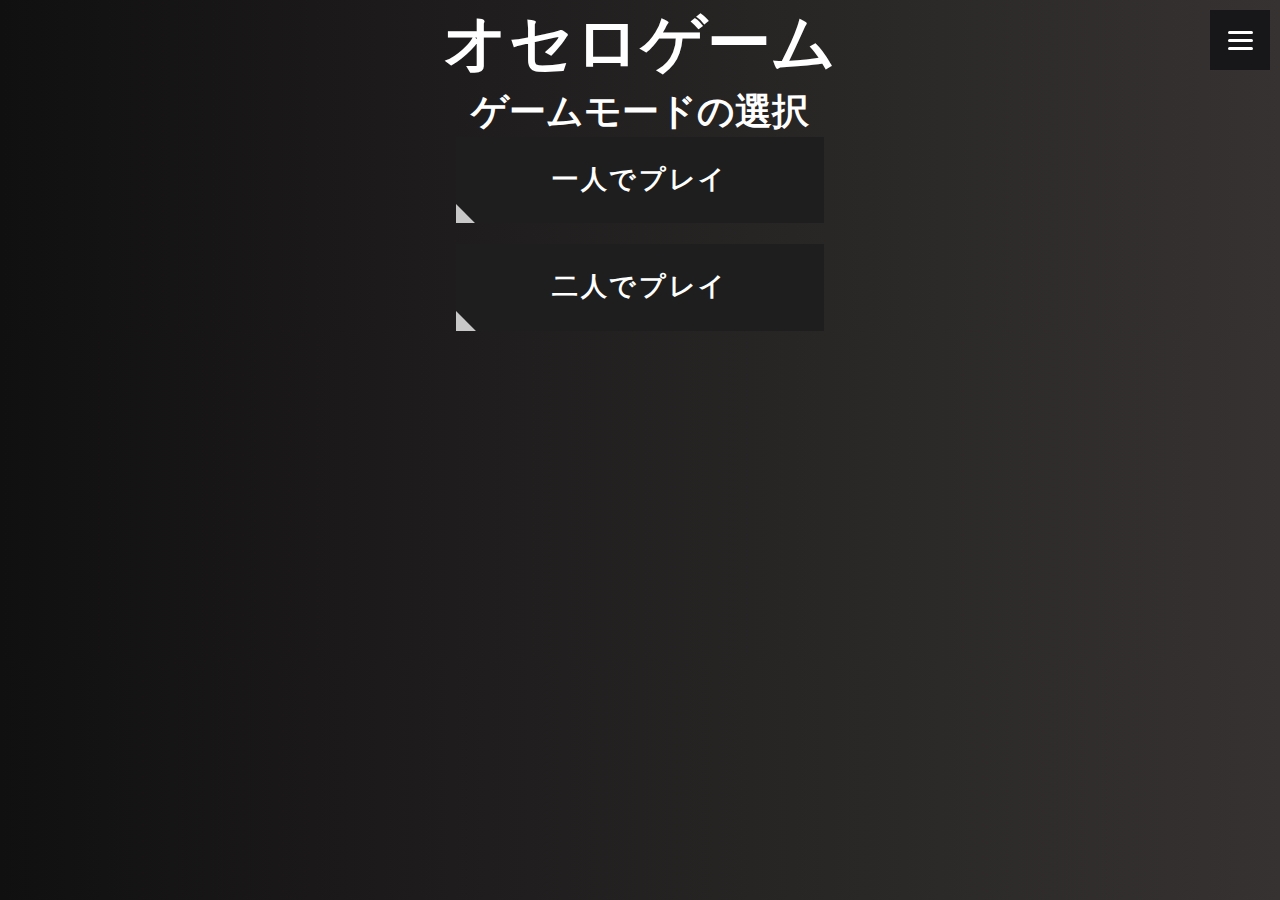
<file: othello/othello/pages/index.html>
<!DOCTYPE html>
<html lang="ja">
<head>
    <meta charset="UTF-8">
    <meta http-equiv="X-UA-Compatible" content="IE=edge">
    <meta name="viewport" content="width=device-width, initial-scale=1.0">
    <title>オセロゲーム</title>
    <link rel="stylesheet" href="../css/style.css">
    <link rel="stylesheet" href="../css/menu.css">
    <link rel="stylesheet" href="../css/modal_window.css">

    <script
		src="https://code.jquery.com/jquery-3.6.0.min.js"
		integrity="sha256-/xUj+3OJU5yExlq6GSYGSHk7tPXikynS7ogEvDej/m4="
		crossorigin="anonymous">
    </script>
</head>

<body id="outer">

    <div id="outer" class="screen">
        <h1>オセロゲーム</h1>
        <h3>ゲームモードの選択</h3>
    
        <div class="Button"> 
            <a 
                href="./othello_onePlayer.html"
                class="btn btn-flat">
                <span>一人でプレイ</span>
            </a>
            <br>
            <br>
            <a
                href="./othello_twoPlayers.html" 
                class="btn btn-flat">
                <span>二人でプレイ</span>
            </a>
        
        </div>

        <script type="text/JavaScript" src="../src/modal_window.js"></script>

        <div id="modal_color" class="modal js-modal">
            <div class="modal__bg js-modal-close"></div>
            <div class="modal__content">
                <div class="screen">
                    <p>カラー設定画面</p>
                    <label><input type="color" id="colorBack">背景色</label>
                    <label><input type="color" id="colorFore">文字色</label>
                </div>

                <script type="text/JavaScript" src="../src/colorsetting.js"></script>
                <br>
                <a class="js-modal-close" href="">閉じる</a>
            </div>
        </div>
    
    </div>
    
    <header>
        <div class="hamburger-menu">
            <input type="checkbox" id="menu-btn-check">
            <label for="menu-btn-check" class="menu-btn"><span></span></label>
            
            <div class="menu-content">
                <ul>
                    <li>
                        <a class="js-modal-open" data-target="modal_color">カラー設定</a>
                    </li>
                </ul>
            </div>
            
        </div>
    </header>
</body>
</html>
</file>
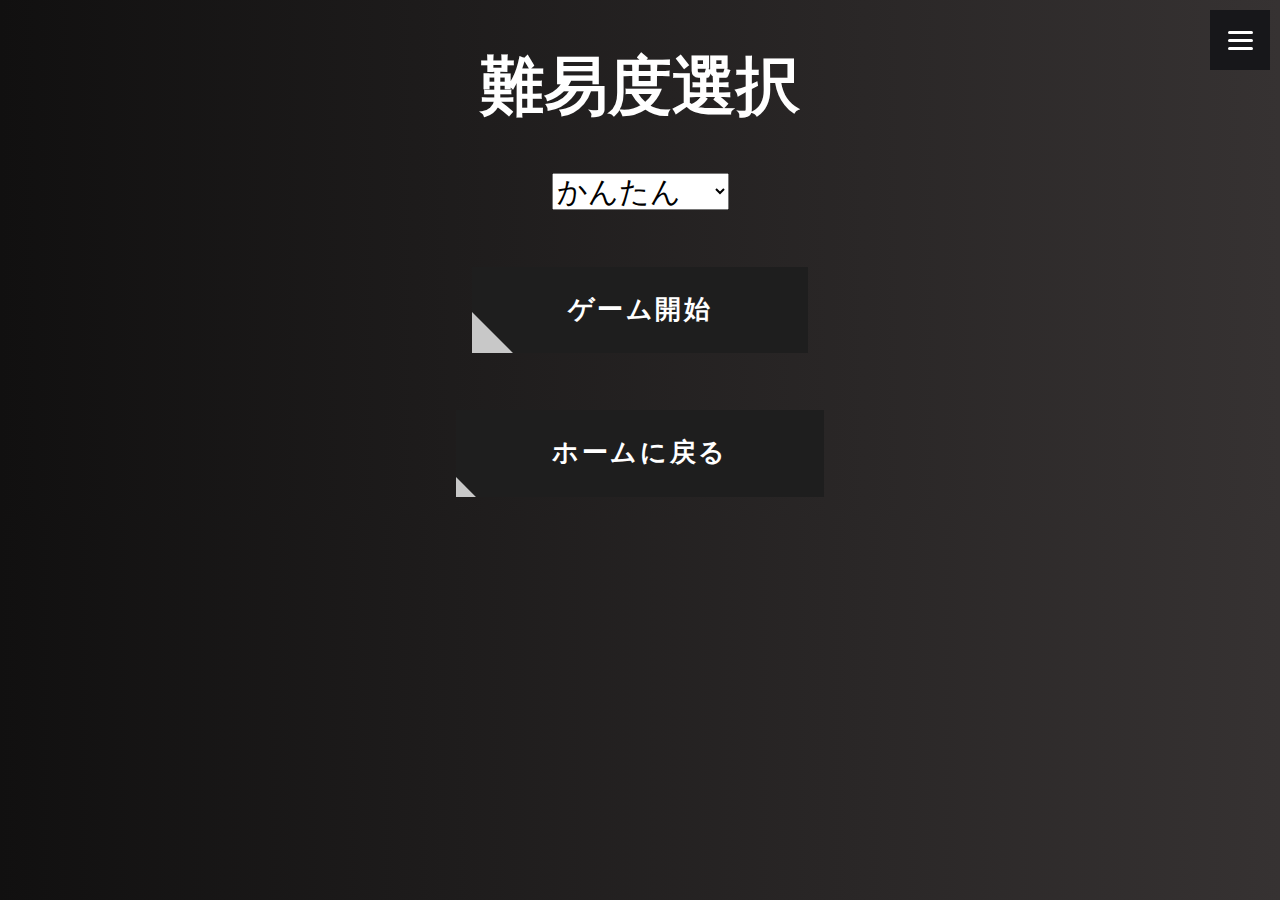
<file: othello/othello/pages/difficulty.html>
<!DOCTYPE html>
<html lang="ja">
<head>
    <meta charset="UTF-8">
    <meta http-equiv="X-UA-Compatible" content="IE=edge">
    <meta name="viewport" content="width=device-width, initial-scale=1.0">
    <title>難易度選択</title>
    <link rel="stylesheet" href="../css/style.css">
    <link rel="stylesheet" href="../css/menu.css">
</head>

<body>
    <div class="screen">
        <h1>難易度選択</h1>
    </div>

    <div class="Button">
        <p>
            <select name="example"style="font-size: 30px;">
                <option value="かんたん">かんたん</option>
                <option value="ふつう">ふつう</option>
                <option value="むずかしい">むずかしい</option>
            </select>
        </p>
        <br>
        <p>
            <a 
                href="./othello_solo.html" 
                class="btn btn-flat">
                <span>ゲーム開始</span>
            </a>
        </p>
        <br>
        <p>
            <a 
                href="./index.html"
                class="btn btn-flat">
                <span>ホームに戻る</span>
            </a>
        </p>
    </div>

    <header>
        <div class="hamburger-menu">
            <input type="checkbox" id="menu-btn-check">
            <label for="menu-btn-check" class="menu-btn"><span></span></label>
            
            <div class="menu-content">
                <ul>
                    <li>
                        <a href="#">設定</a>
                    </li>
                    <li>
                        <a href="./index.html">ホームに戻る</a>
                    </li>
                </ul>
            </div>
            
        </div>
    </header>

</body>
</html>
</file>
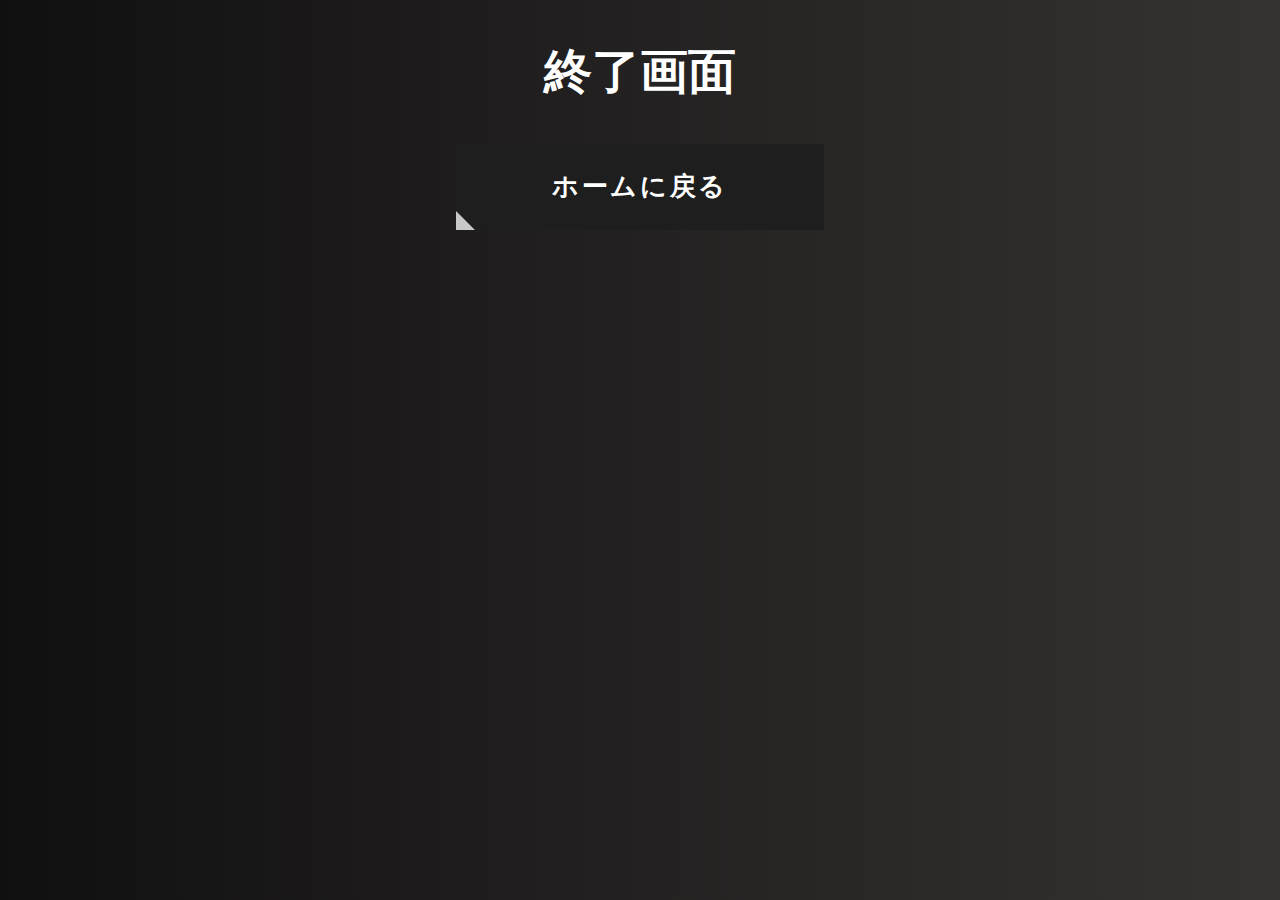
<file: othello/othello/pages/ending.html>
<!DOCTYPE html>
<html lang="ja">
<head>
    <meta charset="UTF-8">
    <meta http-equiv="X-UA-Compatible" content="IE=edge">
    <meta name="viewport" content="width=device-width, initial-scale=1.0">
    <title>終了画面</title>
    <link rel="stylesheet" href="../css/style.css">
</head>
<body>
    <div class="screen">
        <h2>終了画面</h2>
    </div>
    
    <dvi class="Button">
        <p>
            <a 
                href="./index.html" 
                class="btn btn-flat">
                <span>ホームに戻る</span>
            </a>
        </p>
    </dvi>

</body>
</html>
</file>
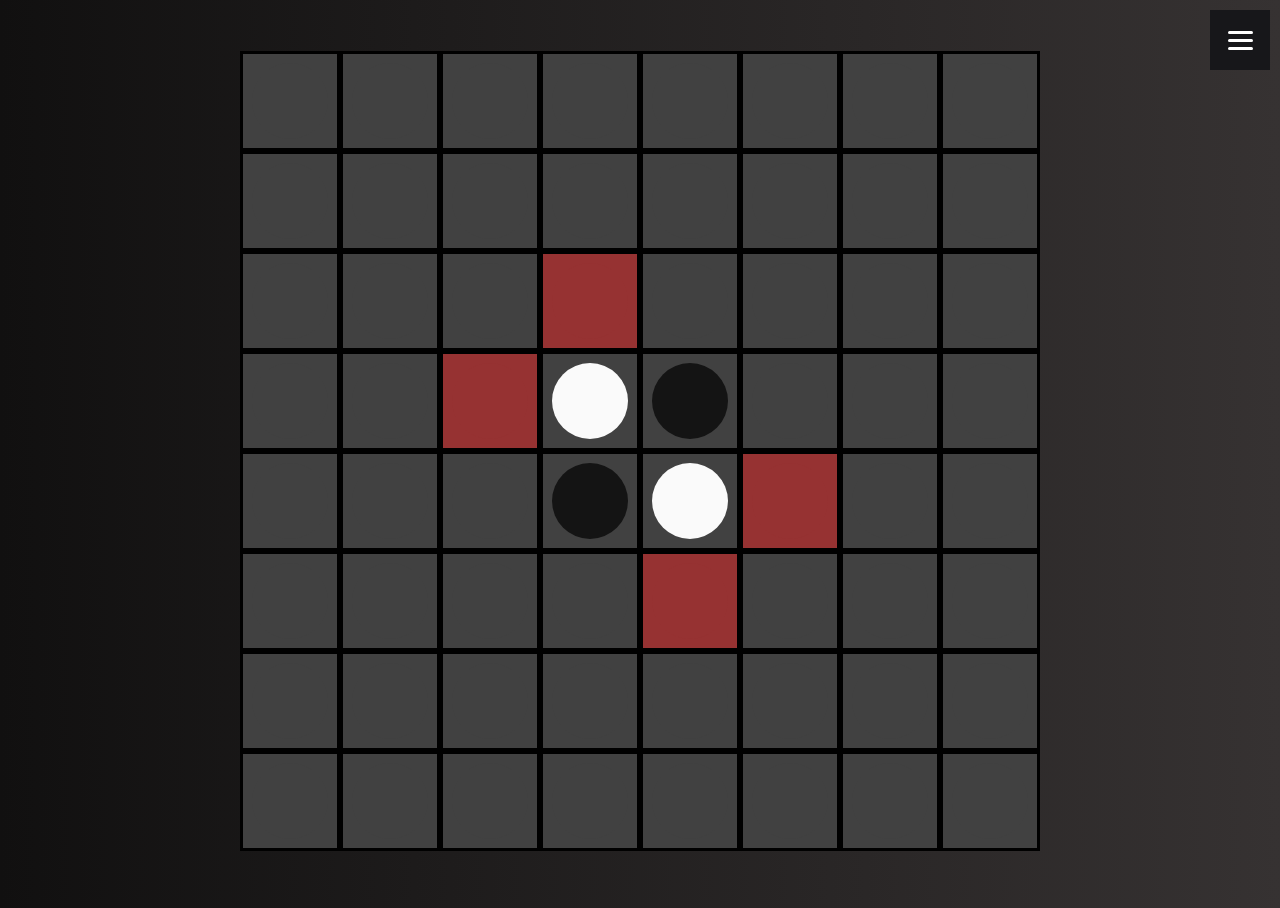
<file: othello/othello/pages/othello_onePlayer.html>
<!DOCTYPE html>
<html lang="ja">

<head>
    <meta charset="UTF-8">
    <meta http-equiv="X-UA-Compatible" content="IE=edge">
    <meta name="viewport" content="width=device-width, initial-scale=1.0">
    <title>オセロ</title>
    <link rel="stylesheet" href="../css/style.css">
    <link rel="stylesheet" href="../css/menu.css">
    <link rel="stylesheet" href="../css/modal_window.css">
    <script
    src="https://code.jquery.com/jquery-3.6.0.min.js"
    integrity="sha256-/xUj+3OJU5yExlq6GSYGSHk7tPXikynS7ogEvDej/m4="
    crossorigin="anonymous">
    </script>
</head>

<body id="outer">

    <div id="modal_score" class="modal js-modal">
        <div class="modal__bg js-modal-close"></div>
        <div class="modal__content">
            <p>
                <div id="point_display" style="text-align: center;"></div>
            </p>
            <a class="js-modal-close" href="">閉じる</a>
        </div>
    </div>

    <script type="text/JavaScript" src="../src/modal_window.js"></script>

    <div id="modal_color" class="modal js-modal">
        <div class="modal__bg js-modal-close"></div>
        <div class="modal__content">
            <div class="screen">
                <p>カラー設定画面</p>
                <label><input type="color" id="colorBack">背景色</label>
                <label><input type="color" id="colorFore">文字の色</label>
            </div>
            <script type="text/JavaScript" src="../src/colorsetting.js"></script>
            <br>
            <a class="js-modal-close" href="">閉じる</a>
        </div>
    </div>

    <header>
        <div class="hamburger-menu">
            <input type="checkbox" id="menu-btn-check">
            <label for="menu-btn-check" class="menu-btn"><span></span></label>
            
            <div class="menu-content">
                <ul>
                    <li>
                        <a class="js-modal-open" data-target="modal_color">カラー設定</a>
                    </li>
                    <li>
                        <a class="js-modal-open" data-target="modal_score">結果</a>
                    </li>
                    <li>
                        <a href="./index.html">ホームに戻る</a>
                    </li>
                </ul>
            </div>
        </div>
    </header>
    <div id="outer" class="screen">
        <canvas id="Canvas" width="800" height="800"></canvas>
    </div>


</body>

<script id="outer" type="text/javascript" src="../src/othello_onePlayer.js"></script>

</html>
</file>
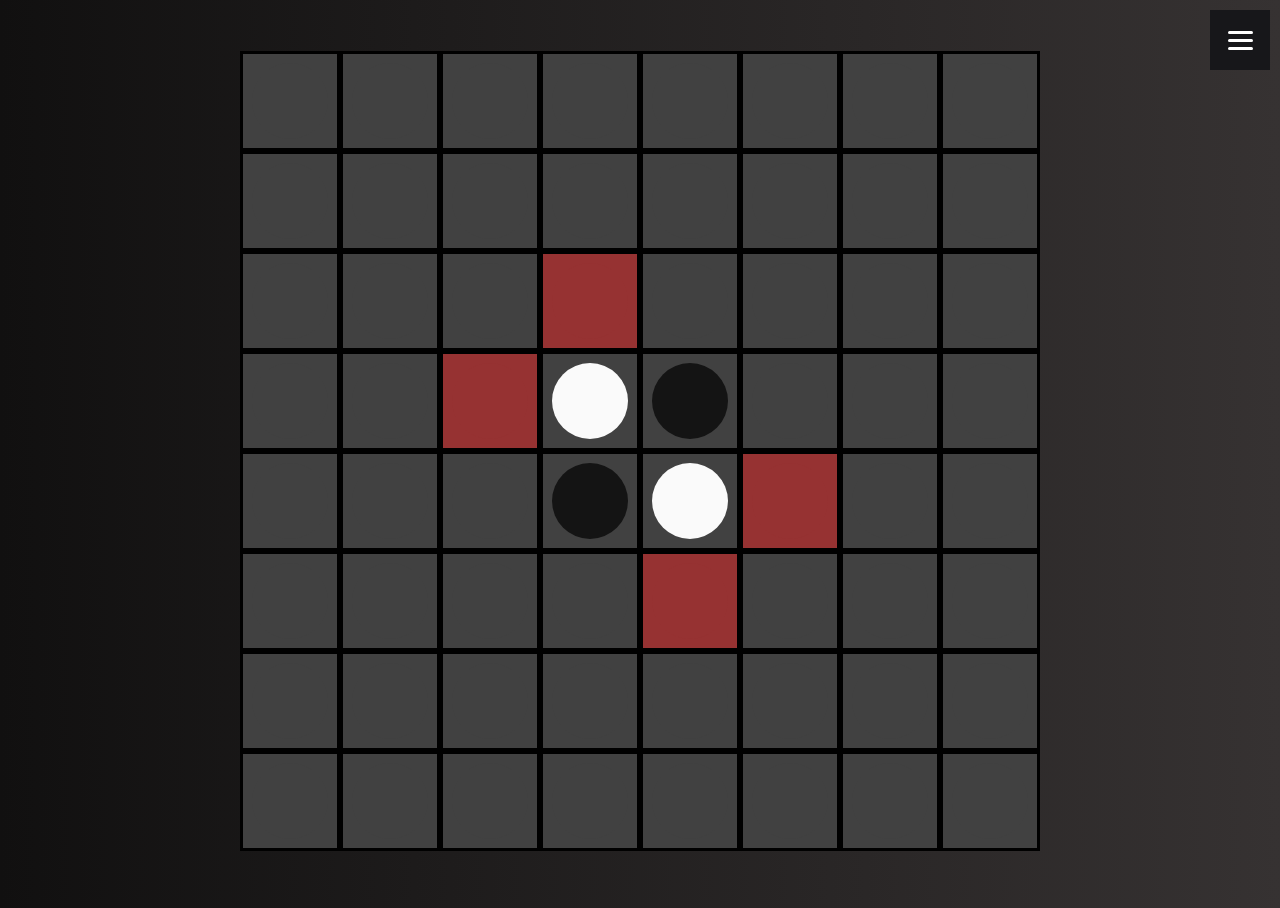
<file: othello/othello/pages/othello_twoPlayers.html>
<!DOCTYPE html>
<html lang="ja">

<head>
    <meta charset="UTF-8">
    <meta http-equiv="X-UA-Compatible" content="IE=edge">
    <meta name="viewport" content="width=device-width, initial-scale=1.0">
    <title>オセロ</title>
    <link rel="stylesheet" href="../css/style.css">
    <link rel="stylesheet" href="../css/menu.css">
    <link rel="stylesheet" href="../css/modal_window.css">
    <script
    src="https://code.jquery.com/jquery-3.6.0.min.js"
    integrity="sha256-/xUj+3OJU5yExlq6GSYGSHk7tPXikynS7ogEvDej/m4="
    crossorigin="anonymous">
    </script>
</head>

<body id="outer">

    <div id="modal_score" class="modal js-modal">
        <div class="modal__bg js-modal-close"></div>
        <div class="modal__content">
            <p>
                <div id="point_display" style="text-align: center;"></div>
            </p>
            <a class="js-modal-close" href="">閉じる</a>
        </div>
    </div>

    <script type="text/JavaScript" src="../src/modal_window.js"></script>

    <div id="modal_color" class="modal js-modal">
        <div class="modal__bg js-modal-close"></div>
        <div class="modal__content">
            <div class="screen">
                <p>カラー設定画面</p>
                <label><input type="color" id="colorBack">背景色</label>
                <label><input type="color" id="colorFore">文字色</label>
            </div>
            <script type="text/JavaScript" src="../src/colorsetting.js"></script>
            <br>
            <a class="js-modal-close" href="">閉じる</a>
        </div>
    </div>

    <header>
        <div class="hamburger-menu">
            <input type="checkbox" id="menu-btn-check">
            <label for="menu-btn-check" class="menu-btn"><span></span></label>
            
            <div class="menu-content">
                <ul>
                    <li>
                        <a class="js-modal-open" data-target="modal_color">カラー設定</a>
                    </li>
                    <li>
                        <a class="js-modal-open" data-target="modal_score">結果</a>
                    </li>
                    <li>
                        <a href="./index.html">ホームに戻る</a>
                    </li>
                </ul>
            </div>
        </div>
    </header>
    <div class="screen">
        <canvas id="Canvas" width="800" height="800"></canvas>
    </div>

</body>

<script type="text/javascript" src="../src/othello_twoPlayers.js"></script>

</html>
</file>
<file: othello/othello/css/style.css>
body{
  background: linear-gradient(90deg,#111010, #363232);
  color: #ffffff;
}

.screen{
  font-size: xx-large;
  text-align: center;
}

.Button{
  text-align: center;
  font-size: large;
}

.btn,
a.btn,
button.btn {
  font-size: 1.6rem;
  font-weight: 700;
  line-height: 1.5;
  position: relative;
  display: inline-block;
  padding: 1rem 4rem;
  cursor: pointer;
  -webkit-user-select: none;
  -moz-user-select: none;
  -ms-user-select: none;
  user-select: none;
  -webkit-transition: all 0.3s;
  transition: all 0.3s;
  text-align: center;
  vertical-align: middle;
  text-decoration: none;
  letter-spacing: 0.1em;
  color: #212529;
  border-radius: 0.5rem;
}

a.btn-flat {
  overflow: hidden;

  padding: 1.5rem 6rem;

  color: #fff;
  border-radius: 0;
  background: rgb(30, 30, 30);
}

a.btn-flat span {
  position: relative;
}

a.btn-flat:before {
  position: absolute;
  top: 0;
  left: 0;

  width: 150%;
  height: 500%;

  content: "";
  -webkit-transition: all 0.5s ease-in-out;
  transition: all 0.5s ease-in-out;
  -webkit-transform: translateX(-98%) translateY(-25%) rotate(45deg);
  transform: translateX(-98%) translateY(-25%) rotate(45deg);
  background: rgb(200, 200, 200);
}

a.btn-flat:hover:before {
  -webkit-transform: translateX(-9%) translateY(-25%) rotate(45deg);
  transform: translateX(-9%) translateY(-25%) rotate(45deg);
}
</file>
<file: othello/othello/css/menu.css>
.menu-btn {
    position: fixed;
    top: 10px;
    right: 10px;
    display: flex;
    height: 60px;
    width: 60px;
    justify-content: center;
    align-items: center;
    z-index: 90;
    background-color: #17171a;
}
.menu-btn span,
.menu-btn span:before,
.menu-btn span:after {
    content: '';
    display: block;
    height: 3px;
    width: 25px;
    border-radius: 3px;
    background-color: #ffffff;
    position: absolute;
}
.menu-btn span:before {
    bottom: 8px;
}
.menu-btn span:after {
    top: 8px;
}
#menu-btn-check:checked ~ .menu-btn span {
    background-color: rgba(255, 255, 255, 0);
}
#menu-btn-check:checked ~ .menu-btn span::before {
    bottom: 0;
    transform: rotate(45deg);
}
#menu-btn-check:checked ~ .menu-btn span::after {
    top: 0;
    transform: rotate(-45deg);
}
#menu-btn-check {
    display: none;
}

.menu-content {
    width: 100%;
    height: 100%;
    position: fixed;
    top: 0;
    left: 100%;
    z-index: 80;
    transition: all 0.5s;
}
.menu-content ul {
    padding: 70px 10px 0;
}
.menu-content ul li {
    border-bottom: solid 1px #ffffff;
    list-style: none;
}
.menu-content ul li a {
    display: block;
    width: 100%;
    font-size: 15px;
    box-sizing: border-box;
    color:#ffffff;
    text-decoration: none;
    padding: 9px 15px 10px 0;
    position: relative;
}
.menu-content ul li a::before {
    content: "";
    width: 7px;
    height: 7px;
    border-top: solid 2px #ffffff;
    border-right: solid 2px #ffffff;
    transform: rotate(45deg);
    position: absolute;
    right: 11px;
    top: 16px;
}
#menu-btn-check:checked ~ .menu-content {
    left: 85%;
}
</file>
<file: othello/othello/css/modal_window.css>
*{
    box-sizing: border-box;
    margin: 0;
    padding: 0;
}
.content{
    margin: 0 auto;
    padding: 40px;
}
.modal{
    display: none;
    height: 100vh;
    position: fixed;
    top: 0;
    width: 100%;
    overflow-y: scroll;
}
.modal__bg{
    background: rgba(0, 0, 0, 0);
    height: 100vh;
    position: absolute;
    width: 100%;
}
.modal__content{
    background: rgb(26, 21, 21);
    color: white;
    left: 50%;
    padding: 40px;
    position: absolute;
    top: 50%;
    transform: translate(-50%,-50%);
    width: 60%;
    z-index: 10;
}
</file>
